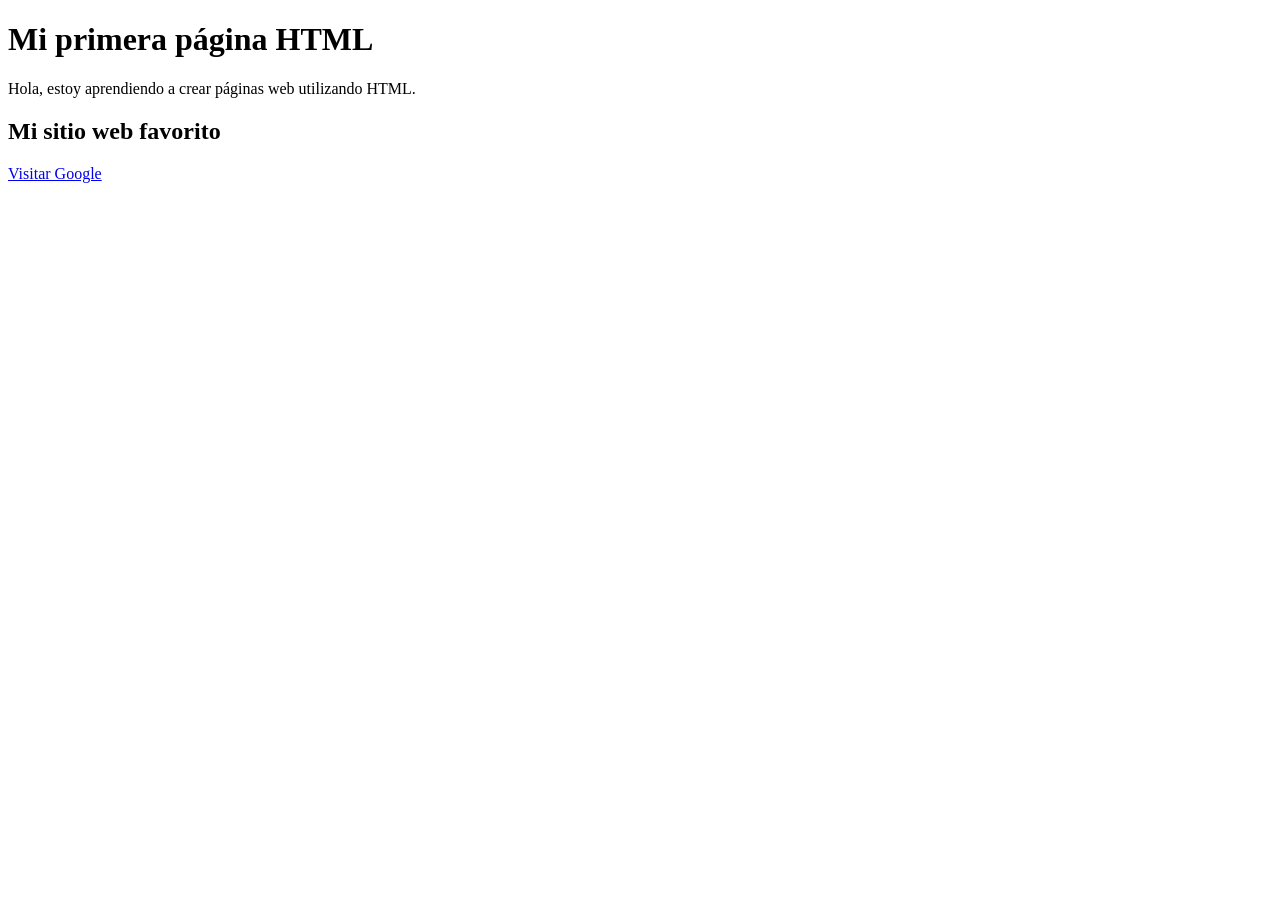
<file: Sesion01/ExpPract1/index.html>
<!DOCTYPE html>
<html lang="es">

<head>
    <meta charset="UTF-8">

    <title>Experiencia Práctica 01</title>
</head>

<body>

    <h1>Mi primera página HTML</h1>

    <p>
        Hola, estoy aprendiendo a crear páginas web utilizando HTML.
    </p>

    <h2>Mi sitio web favorito</h2>

    <a 
        href="https://www.google.com"
        title="Ir a Google"
        target="_blank">
        Visitar Google
    </a>

</body>

</html>
</file>
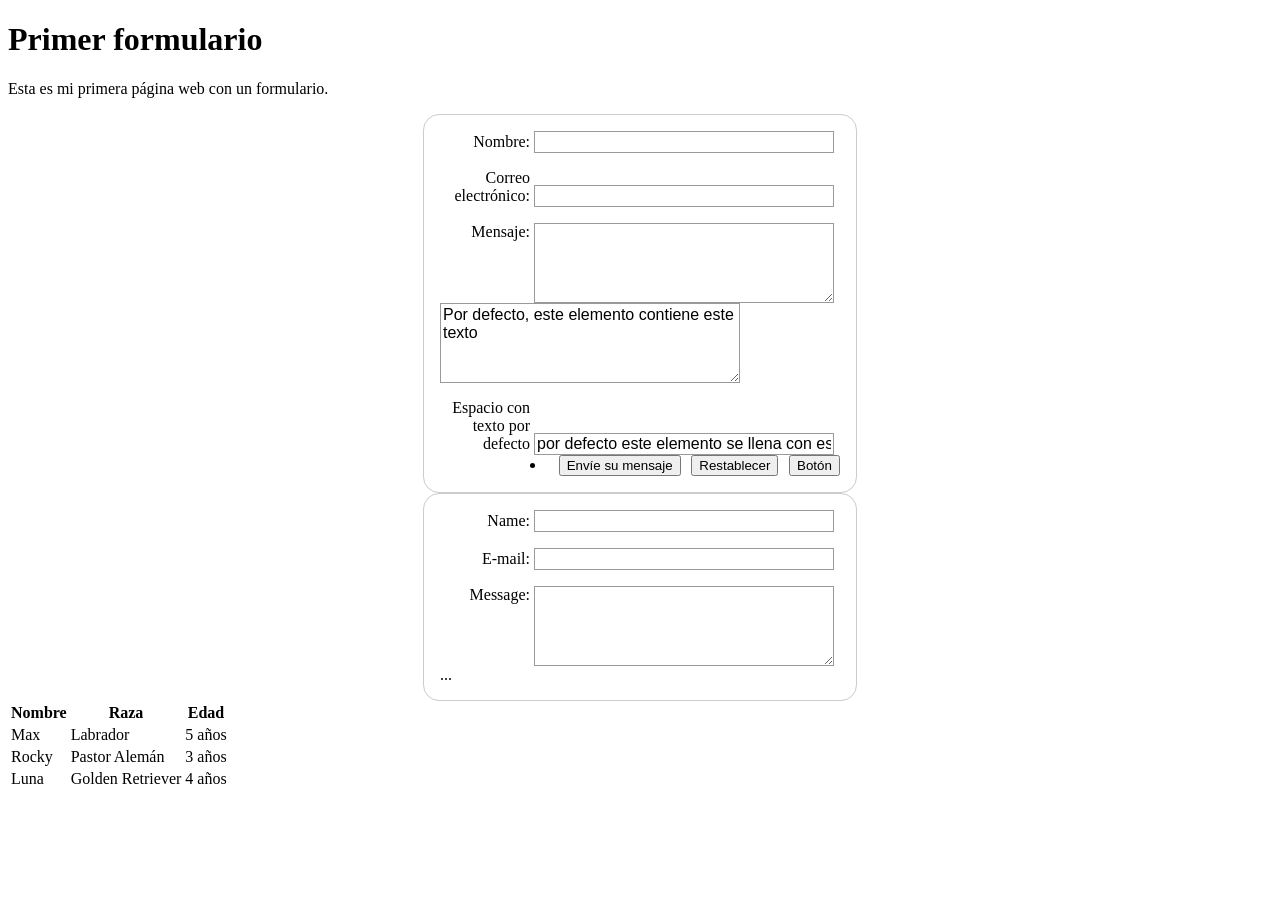
<file: Sesion01/ExpPract2/index.html>
<!DOCTYPE html>
<html lang="es">
<head>
    <meta charset="UTF-8">
    <meta name="viewport" content="width=device-width, initial-scale=1.0">
    <title>Formulario</title>
</head>
<body>

    <h1>Primer formulario</h1>
    <p>Esta es mi primera página web con un formulario.</p>

    <form action="/my-handling-form-page" method="post">
        <ul>
            <li>
                <label for="name">Nombre:</label>
                <input type="text" id="name" name="user_name">
            </li>
            <li>
                <label for="mail">Correo electrónico:</label>
                <input type="email" id="mail" name="user_mail">
            </li>
            <li>
                <label for="msg">Mensaje:</label>
                <textarea id="msg" name="user_message"></textarea>

                <textarea>Por defecto, este elemento contiene este texto</textarea>

            </li>

            <li>
                <label for="txt">Espacio con texto por defecto</label>
                <input type="text" value="por defecto este elemento se llena con este texto">
            </li>

        </ul>

        <li class="button"> 
            <button type="submit">Envíe su mensaje</button> 
            <button type="reset">Restablecer</button>
            <button type="button">Botón</button>
        </li>

    </form>

    <form action="/my-handling-form-page" method="post">
        <ul>
            <li>
                <label for="name">Name:</label>
                <input type="text" id="name" name="user_name" />
            </li>

            <li>
                <label for="mail">E-mail:</label>
                <input type="email" id="mail" name="user_email" />
            </li>

            <li>
                <label for="msg">Message:</label>
                <textarea id="msg" name="user_message"></textarea>
            </li>
            ...
        </ul>
    </form>

    <style>
        form {
            /* Centrar el formulario en la página */
            margin: 0 auto;
            width: 400px;

            /* Esquema del formulario */
            padding: 1em;
            border: 1px solid #CCC;
            border-radius: 1em;
        }

        ul {
            list-style: none;
            padding: 0;
            margin: 0;
        }

        form li + li {
            margin-top: 1em;
        }

        label {
            /* Tamaño y alineación uniforme */
            display: inline-block;
            width: 90px;
            text-align: right;
        }

        input,
        textarea {
            /*
                Para asegurarse de que todos los campos de texto
                tienen la misma configuración de letra.
                Por defecto, las áreas de texto tienen un tipo
                de letra monoespaciada.
            */
            font: 1em sans-serif;

            /* Tamaño uniforme del campo de texto */
            width: 300px;
            box-sizing: border-box;

            /* Hacer coincidir los bordes del campo del formulario */
            border: 1px solid #999;
        }

        input:focus,
        textarea:focus {
            /* Destacado adicional para elementos que tienen el cursor */
            border-color: #000;
        }

        textarea {
            /* Alinear los campos de texto multilínea con sus etiquetas */
            vertical-align: top;

            /* Proporcionar espacio para escribir texto */
            height: 5em;
        }

        .button {
            /* Alinear los botones con los campos de texto */
            padding-left: 90px;
        }

        button {
            /*
                Este margen adicional representa aproximadamente
                el mismo espacio que el espacio entre las etiquetas
                y sus campos de texto.
            */
            margin-left: 0.5em;
        }
    </style>

    <table>
        <tr>
            <th>Nombre</th>
            <th>Raza</th>
            <th>Edad</th>
        </tr>

        <tr>
            <td>Max</td>
            <td>Labrador</td>
            <td>5 años</td>
        </tr>

        <tr>
            <td>Rocky</td>
            <td>Pastor Alemán</td>
            <td>3 años</td>
        </tr>

        <tr>
            <td>Luna</td>
            <td>Golden Retriever</td>
            <td>4 años</td>
        </tr>
    </table>

</body>
</html>
</file>
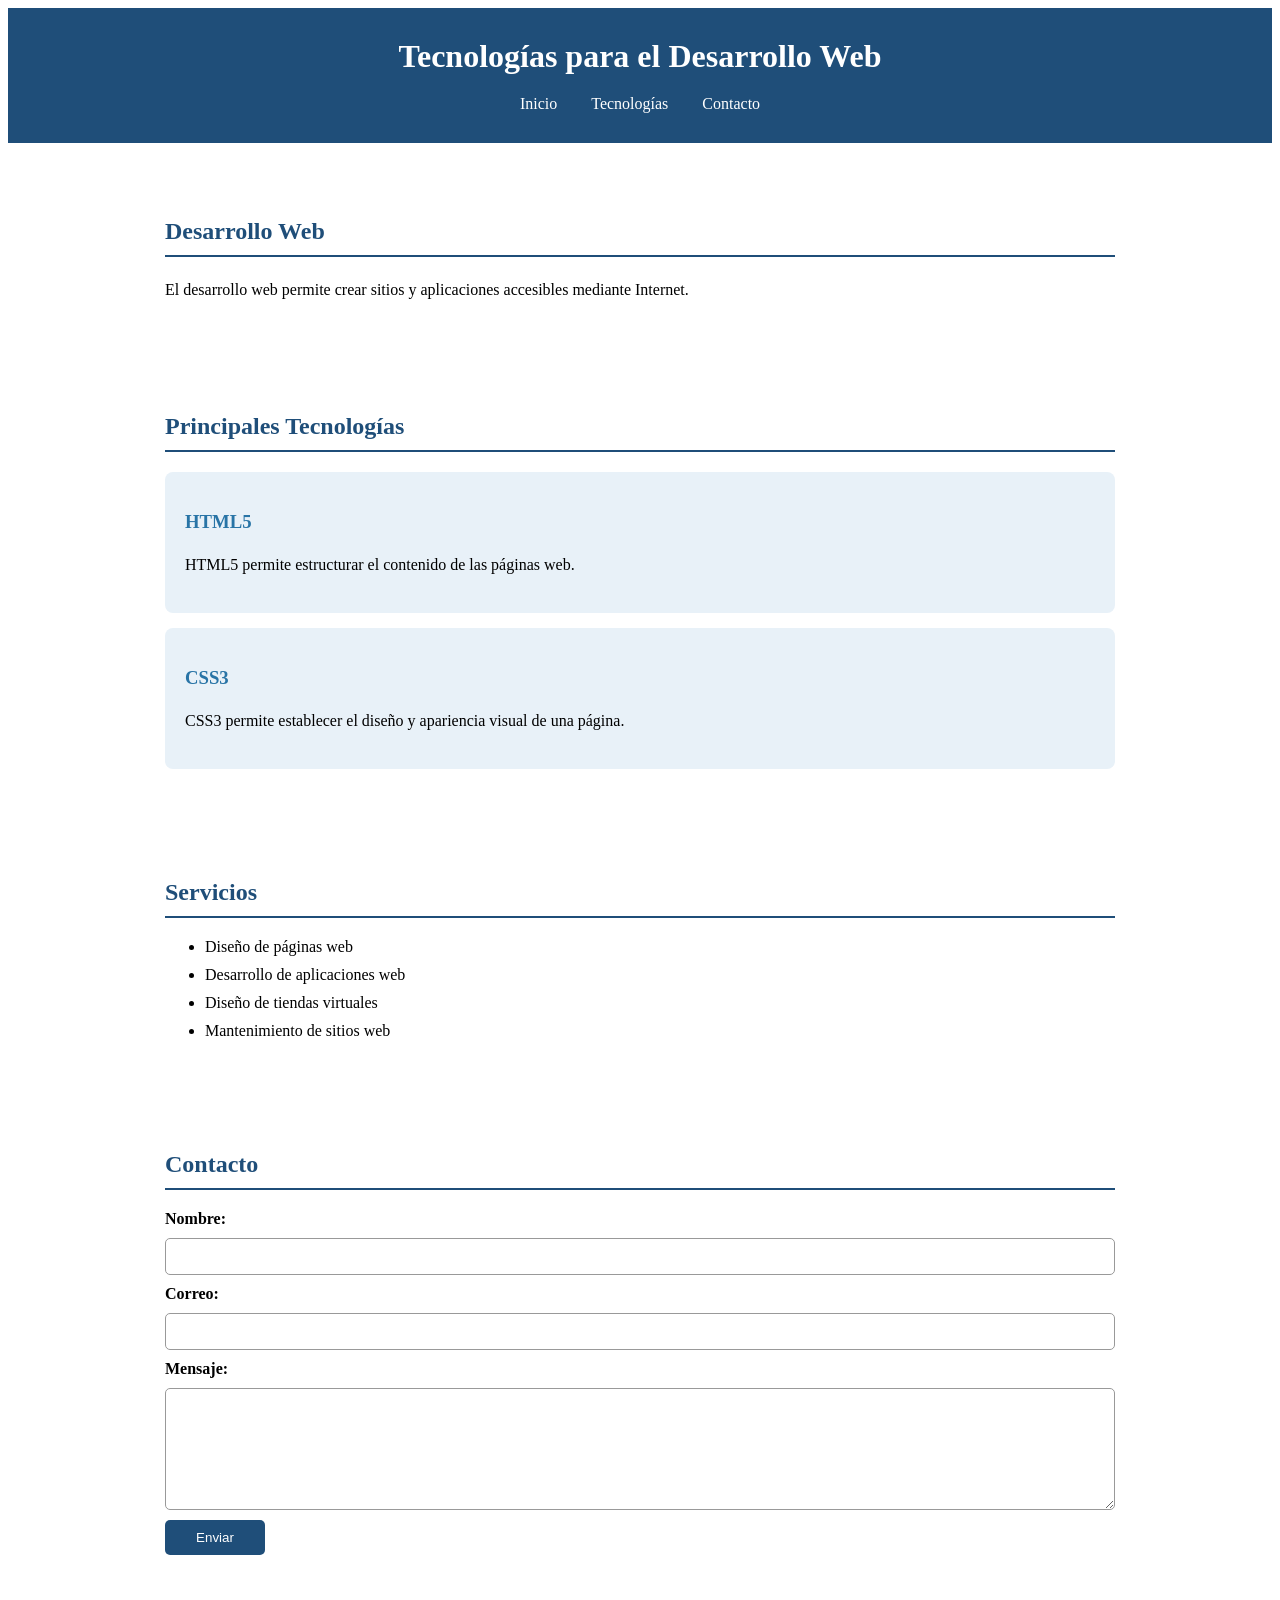
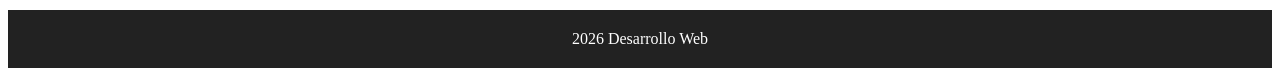
<file: Sesion02/ExpPract2/clase.html>
<!DOCTYPE html>
<html lang="es">

<head>
    <meta charset="UTF-8">
    <meta name="viewport" content="width=device-width, initial-scale=1.0">

    <title>Selectores por Clase</title>

    <link rel="stylesheet" href="clase.css">
</head>
<body>
    <header class="encabezado">
        <h1 class="titulo-principal">
            Tecnologías para el Desarrollo Web
        </h1>

        <nav class="navegacion">
            <a class="enlace" href="#inicio">Inicio</a>
            <a class="enlace" href="#tecnologias">Tecnologías</a>
            <a class="enlace" href="#contacto">Contacto</a>
        </nav>
    </header>

    <main class="contenido">
        <section class="seccion">
            <h2 class="titulo-seccion">
                Desarrollo Web
            </h2>
            <p class="parrafo">
                El desarrollo web permite crear sitios y aplicaciones
                accesibles mediante Internet.
            </p>
        </section>

        <section class="seccion">
            <h2 class="titulo-seccion">
                Principales Tecnologías
            </h2>

            <article class="tarjeta">
                <h3 class="subtitulo">
                    HTML5
                </h3>
                <p class="parrafo">
                    HTML5 permite estructurar el contenido de las
                    páginas web.
                </p>
            </article>

            <article class="tarjeta">
                <h3 class="subtitulo">
                    CSS3
                </h3>
                <p class="parrafo">
                    CSS3 permite establecer el diseño y apariencia
                    visual de una página.
                </p>
            </article>
        </section>

        <section class="seccion">
            <h2 class="titulo-seccion">
                Servicios
            </h2>
            <ul class="lista">
                <li class="elemento-lista">
                    Diseño de páginas web
                </li>
                <li class="elemento-lista">
                    Desarrollo de aplicaciones web
                </li>
                <li class="elemento-lista">
                    Diseño de tiendas virtuales
                </li>
                <li class="elemento-lista">
                    Mantenimiento de sitios web
                </li>
            </ul>
        </section>

        <section class="seccion">
            <h2 class="titulo-seccion">
                Contacto
            </h2>
            <form class="formulario">
                <label class="etiqueta">
                    Nombre:
                </label>
                <input class="campo" type="text">

                <label class="etiqueta">
                    Correo:
                </label>
                <input class="campo" type="email">

                <label class="etiqueta">
                    Mensaje:
                </label>
                <textarea class="campo"></textarea>

                <button class="boton" type="submit">
                    Enviar
                </button>
            </form>
        </section>

    </main>

    <footer class="pie">
        <p class="texto-pie">
            2026 Desarrollo Web
        </p>
    </footer>
</body>
</html>
</file>
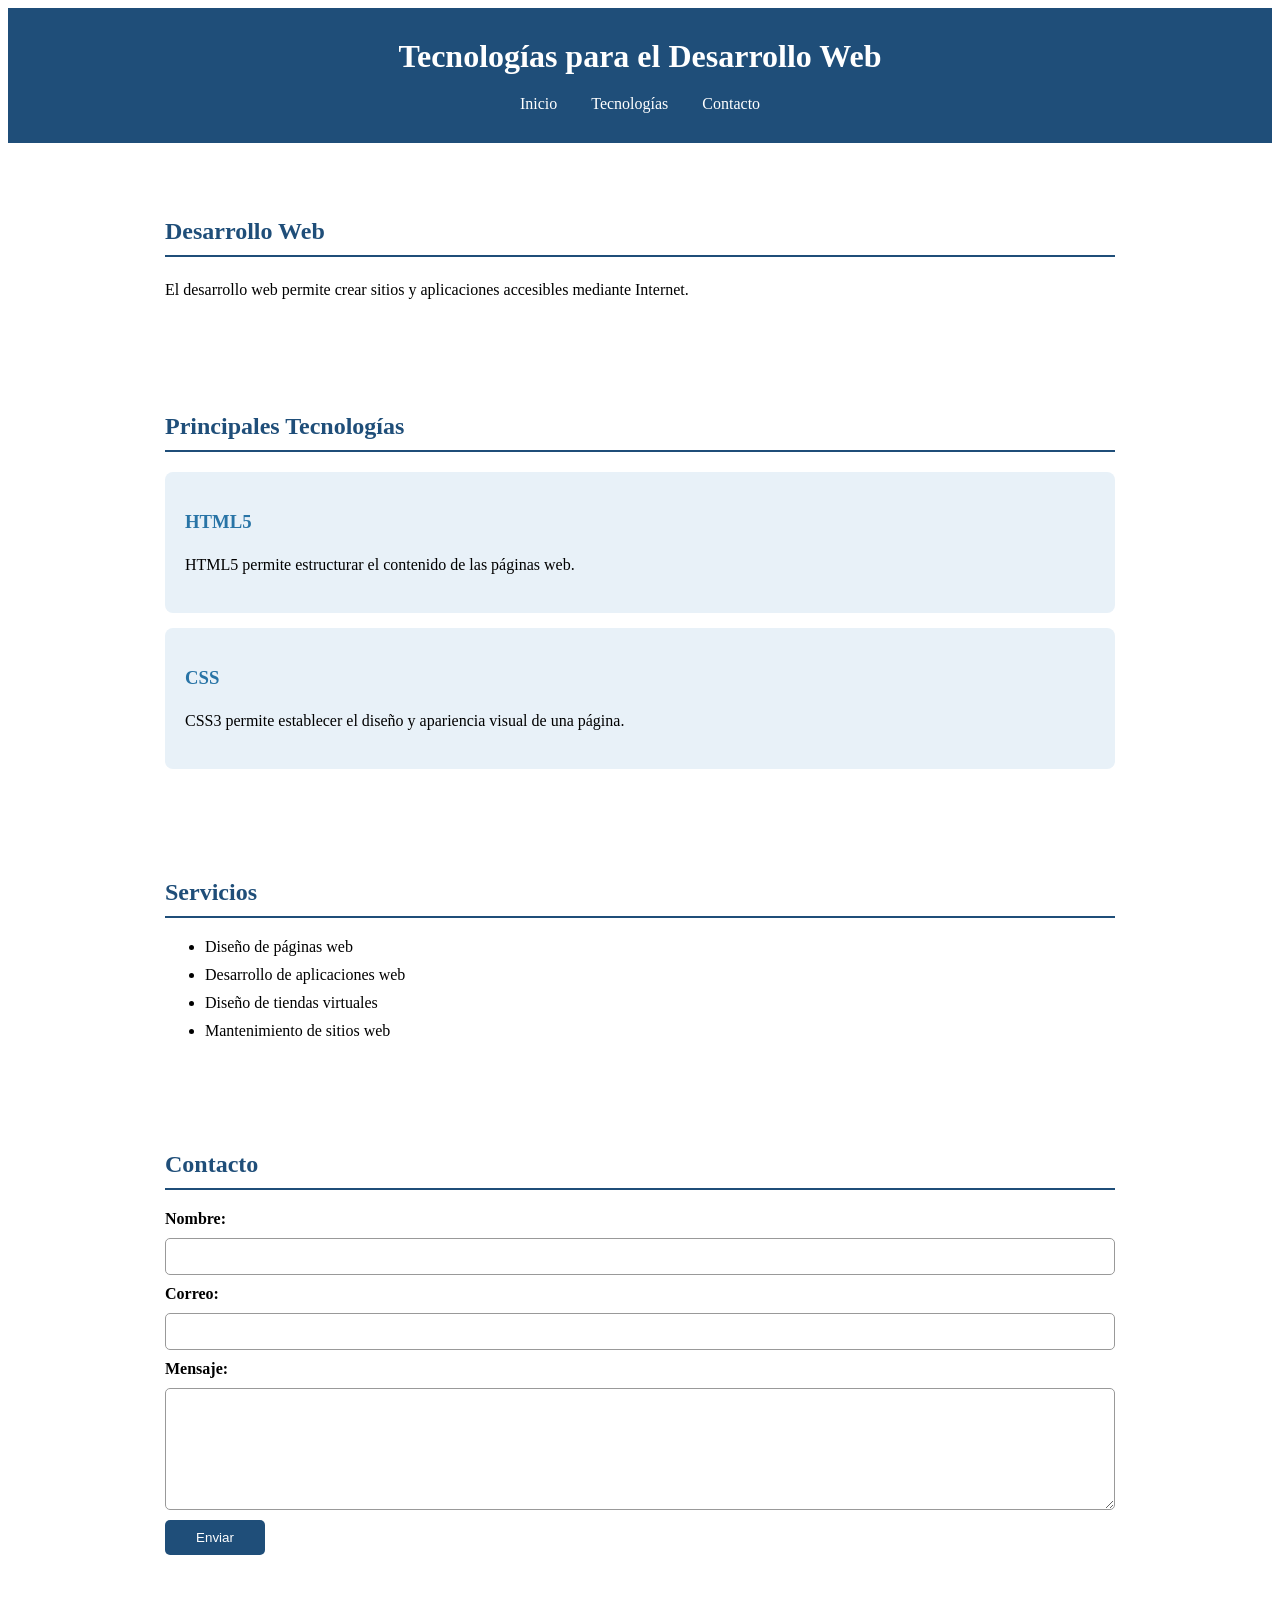
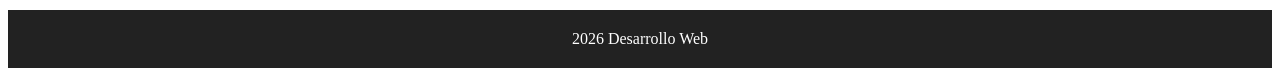
<file: Sesion02/ExpPract2/id.html>
<!DOCTYPE html>
<html lang="es">

<head>
    <meta charset="UTF-8">
    <meta name="viewport"
          content="width=device-width, initial-scale=1.0">
    <title>Selectores por ID</title>
    <link rel="stylesheet" href="id.css">
</head>

<body>
    <header id="encabezado">
        <h1 id="titulo">
            Tecnologías para el Desarrollo Web
        </h1>

        <nav id="navegacion">
            <a id="inicio-link" href="#inicio">
                Inicio
            </a>
            <a id="tecnologias-link" href="#tecnologias">
                Tecnologías
            </a>
            <a id="contacto-link" href="#contacto">
                Contacto
            </a>
        </nav>
    </header>

    <main id="contenido">

        <section id="inicio">
            <h2 id="titulo-inicio">
                Desarrollo Web
            </h2>
            <p id="descripcion">
                El desarrollo web permite crear sitios y aplicaciones
                accesibles mediante Internet.
            </p>
        </section>

        <section id="tecnologias">
            <h2 id="titulo-tecnologias">
                Principales Tecnologías
            </h2>

            <article id="html5">
                <h3 id="titulo-html">
                    HTML5
                </h3>
                <p id="texto-html">
                    HTML5 permite estructurar el contenido de las
                    páginas web.
                </p>
            </article>

            <article id="css3">
                <h3 id="titulo-css">
                    CSS
                </h3>
                <p id="texto-css">
                    CSS3 permite establecer el diseño y apariencia
                    visual de una página.
                </p>
            </article>
        </section>

        <section id="servicios">
            <h2 id="titulo-servicios">
                Servicios
            </h2>
            <ul id="lista-servicios">
                <li id="servicio-diseno">
                    Diseño de páginas web
                </li>
                <li id="servicio-desarrollo">
                    Desarrollo de aplicaciones web
                </li>
                <li id="servicio-tienda">
                    Diseño de tiendas virtuales
                </li>
                <li id="servicio-mantenimiento">
                    Mantenimiento de sitios web
                </li>
            </ul>
        </section>

        <section id="contacto">
            <h2 id="titulo-contacto">
                Contacto
            </h2>

            <form id="formulario">
                <label id="label-nombre">
                    Nombre:
                </label>
                <input
                    id="nombre"
                    type="text"
                >

                <label id="label-correo">
                    Correo:
                </label>
                <input
                    id="correo"
                    type="email"
                >

                <label id="label-mensaje">
                    Mensaje:
                </label>
                <textarea id="mensaje"></textarea>

                <button id="boton-enviar" type="submit">
                    Enviar
                </button>
            </form>
        </section>
    </main>

    <footer id="pie">
        <p id="texto-pie">
            2026 Desarrollo Web
        </p>
    </footer>
</body>
</html>
</file>
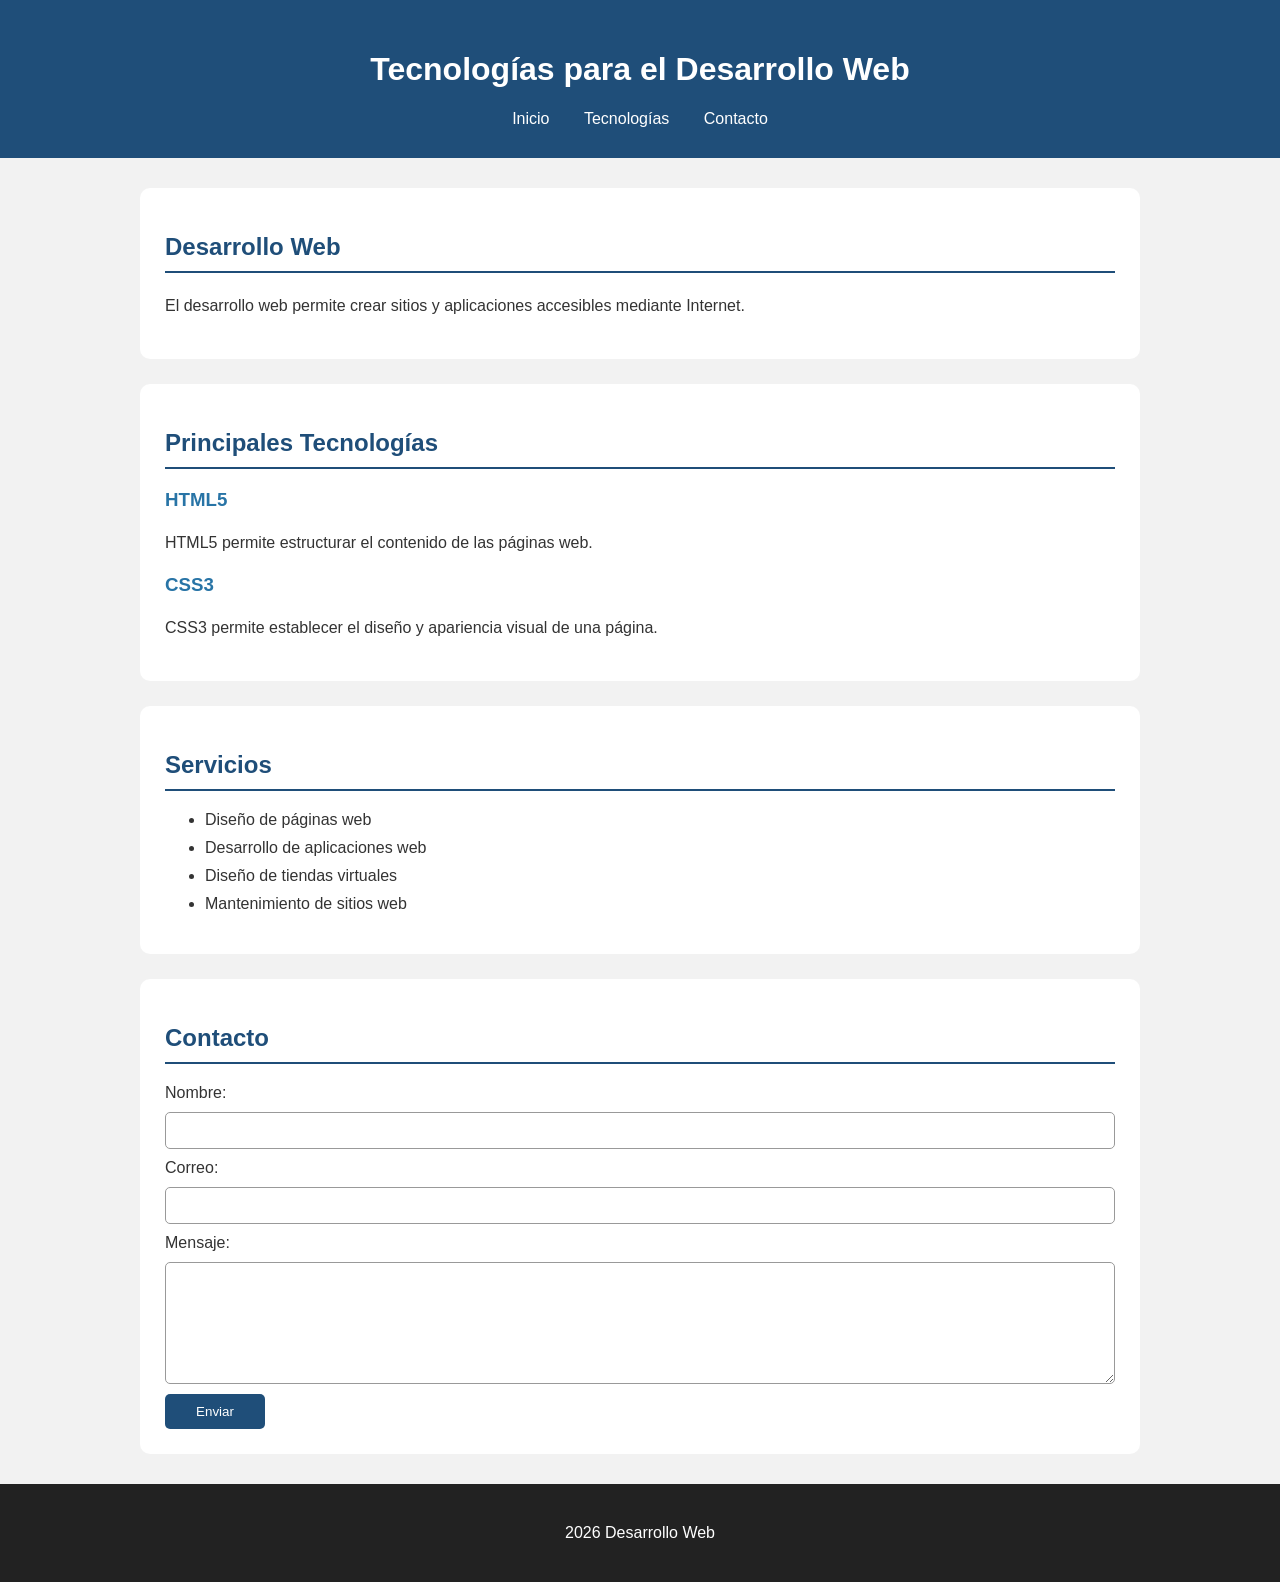
<file: Sesion02/ExpPract2/nombre.html>
<!DOCTYPE html>
<html lang="es">

<head>
    <meta charset="UTF-8">
    <meta name="viewport" content="width=device-width, initial-scale=1.0">

    <title>Selectores por Nombre</title>

    <link rel="stylesheet" href="nombre.css">
</head>

<body>

    <header>
        <h1>Tecnologías para el Desarrollo Web</h1>
        <nav>
            <a href="#inicio">Inicio</a>
            <a href="#tecnologias">Tecnologías</a>
            <a href="#contacto">Contacto</a>
        </nav>
    </header>


    <main>

        <section>
            <h2>Desarrollo Web</h2>
            <p>
                El desarrollo web permite crear sitios y aplicaciones
                accesibles mediante Internet.
            </p>
        </section>


        <section>
            <h2>Principales Tecnologías</h2>
            <article>
                <h3>HTML5</h3>
                <p>
                    HTML5 permite estructurar el contenido de las
                    páginas web.
                </p>
            </article>


            <article>
                <h3>CSS3</h3>
                <p>
                    CSS3 permite establecer el diseño y apariencia
                    visual de una página.
                </p>
            </article>
        </section>


        <section>
            <h2>Servicios</h2>
            <ul>
                <li>Diseño de páginas web</li>
                <li>Desarrollo de aplicaciones web</li>
                <li>Diseño de tiendas virtuales</li>
                <li>Mantenimiento de sitios web</li>
            </ul>
        </section>


        <section>
            <h2>Contacto</h2>
            <form>
                <label>Nombre:</label>
                <input type="text">

                <label>Correo:</label>
                <input type="email">

                <label>Mensaje:</label>
                <textarea></textarea>

                <button type="submit">
                    Enviar
                </button>
            </form>
        </section>
    </main>

    <footer>
        <p>
            2026 Desarrollo Web
        </p>
    </footer>
</body>
</html>
</file>
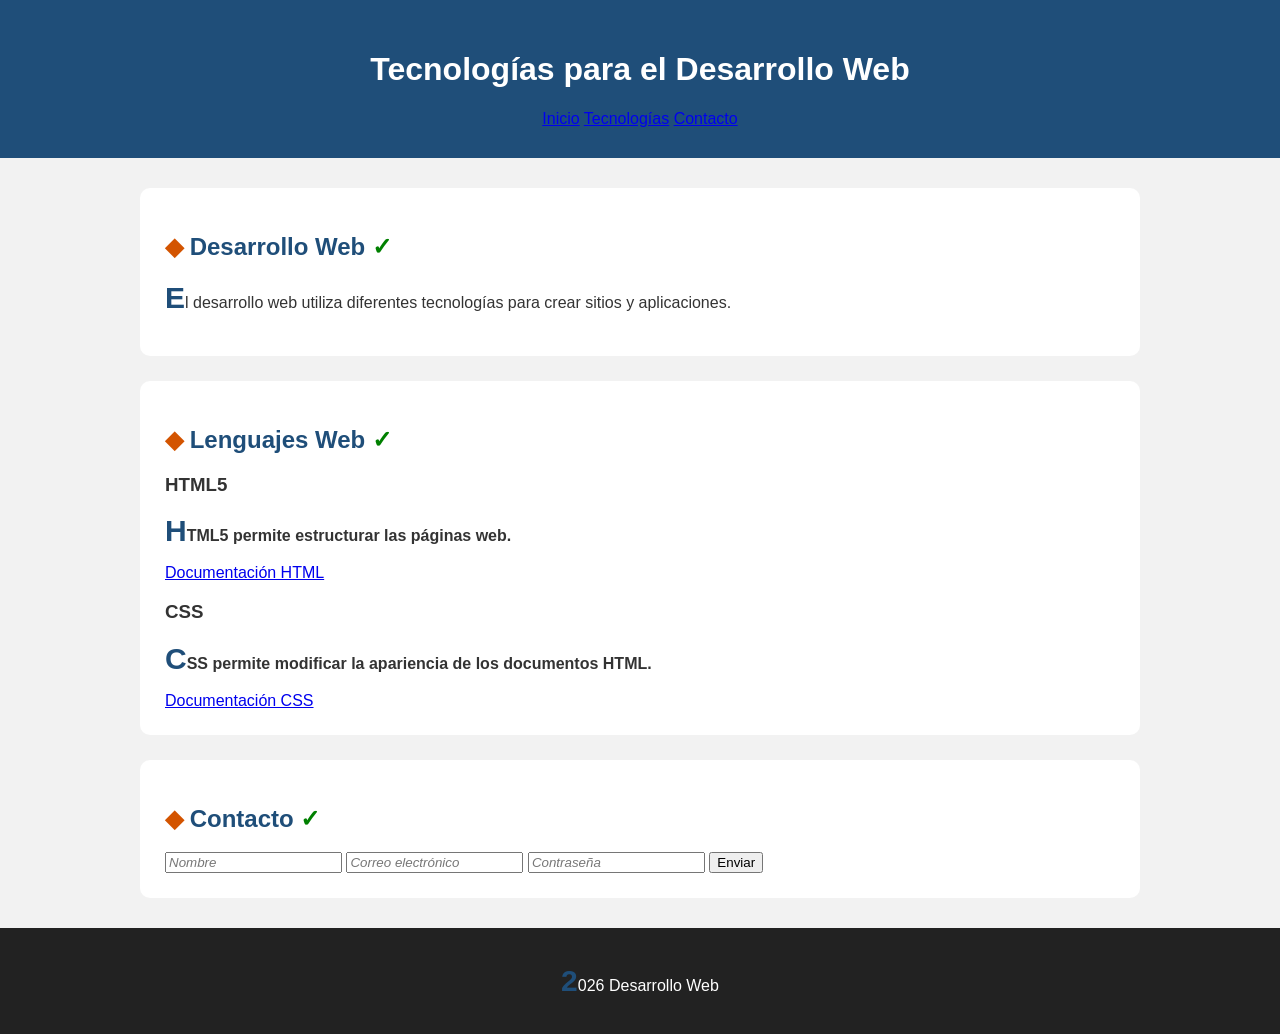
<file: Sesion02/ExpPract3/exp03.html>
<!DOCTYPE html>
<html lang="es">

<head>
    <meta charset="UTF-8">
    <meta name="viewport"
          content="width=device-width, initial-scale=1.0">
    <title>Selectores de Atributos</title>
    <link rel="stylesheet" href="pseudoelementos.css">
</head>

<body>
    <header>
        <h1>Tecnologías para el Desarrollo Web</h1>
        <nav>
            <a href="#inicio">Inicio</a>
            <a href="#tecnologias">Tecnologías</a>
            <a href="#contacto">Contacto</a>
        </nav>
    </header>

    <main>
        <section id="inicio">
            <h2>Desarrollo Web</h2>
            <p>
                El desarrollo web utiliza diferentes tecnologías
                para crear sitios y aplicaciones.
            </p>
        </section>

        <section id="tecnologias">
            <h2>Lenguajes Web</h2>
            <article>
                <h3>HTML5</h3>
                <p>
                    HTML5 permite estructurar las páginas web.
                </p>
                <a
                    href="https://developer.mozilla.org/"
                    target="_blank"
                >
                    Documentación HTML
                </a>
            </article>

            <article>
                <h3>CSS</h3>
                <p>
                    CSS permite modificar la apariencia
                    de los documentos HTML.
                </p>
                <a
                    href="https://developer.mozilla.org/"
                    target="_blank"
                >
                    Documentación CSS
                </a>
            </article>
        </section>

        <section>
            <h2>Contacto</h2>
            <form>
                <input
                    type="text"
                    name="nombre"
                    placeholder="Nombre"
                >
                <input
                    type="email"
                    name="correo"
                    placeholder="Correo electrónico"
                >
                <input
                    type="password"
                    name="clave"
                    placeholder="Contraseña"
                >
                <input
                    type="submit"
                    value="Enviar"
                >
            </form>
        </section>
    </main>

    <footer>
        <p>
            2026 Desarrollo Web
        </p>
    </footer>
</body>
</html>
</file>
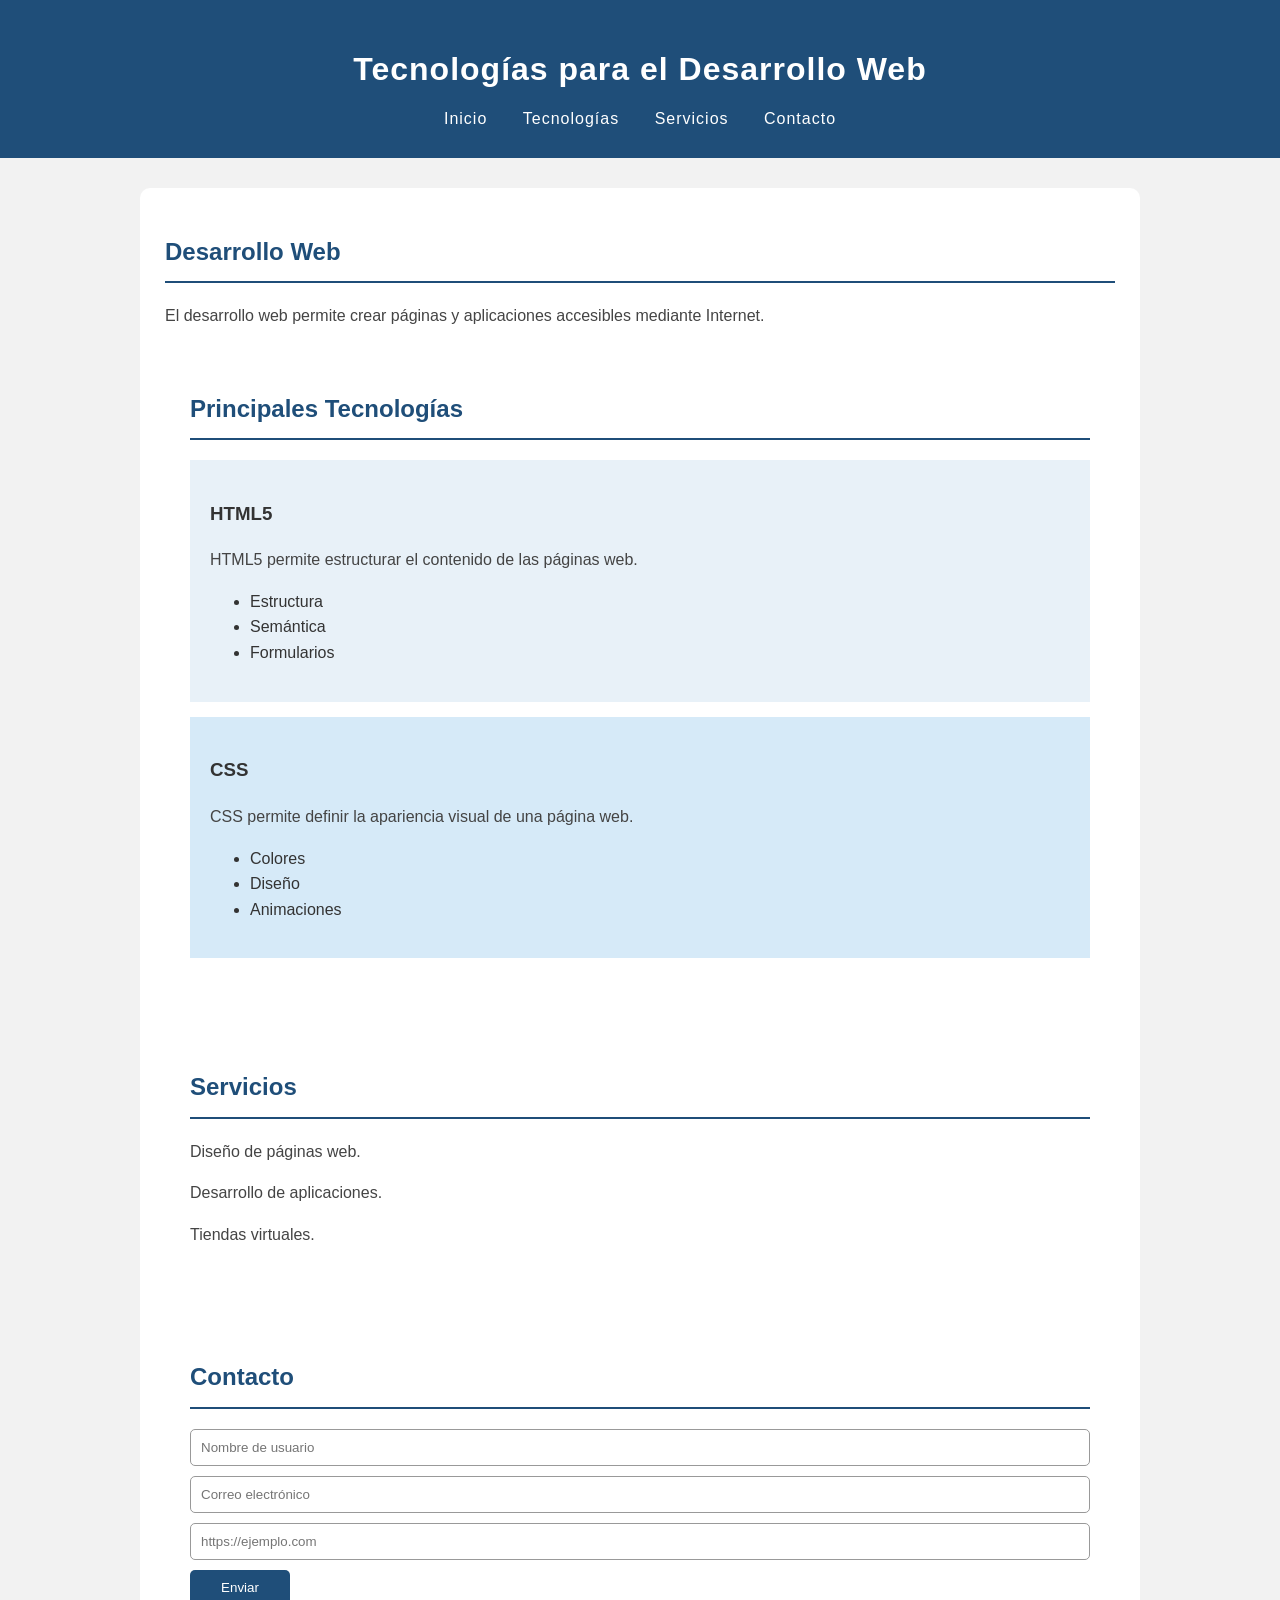
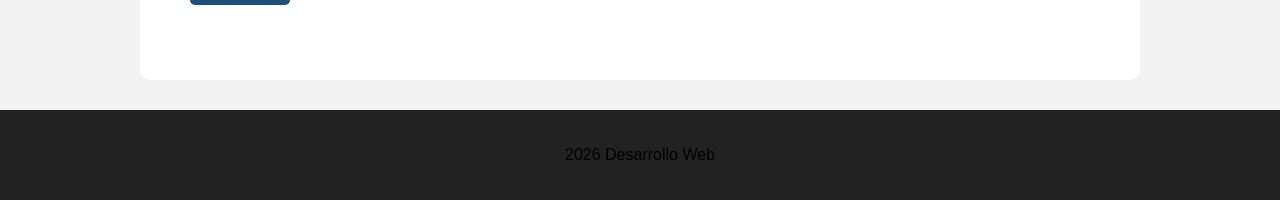
<file: Sesion02/ExpPract4/exp04.html>
<!DOCTYPE html>
<html lang="es">

<head>
    <meta charset="UTF-8">
    <meta name="viewport"
          content="width=device-width, initial-scale=1.0">
    <title>Selectores Combinados y Múltiples</title>
    <link rel="stylesheet" href="herenciaycascada.css">
</head>

<body>
    <header>
        <h1>Tecnologías para el Desarrollo Web</h1>
        <nav>
            <a href="#inicio">Inicio</a>
            <a href="#tecnologias">Tecnologías</a>
            <a href="#servicios">Servicios</a>
            <a href="#contacto">Contacto</a>
        </nav>
    </header>


    <main>
        <section id="inicio">
            <h2>Desarrollo Web</h2>
            <p>
                El desarrollo web permite crear páginas y
                aplicaciones accesibles mediante Internet.
            </p>

        <section id="tecnologias">
            <h2>Principales Tecnologías</h2>
            <article class="tarjeta">
                <h3>HTML5</h3>
                <p>
                    HTML5 permite estructurar el contenido
                    de las páginas web.
                </p>
                <ul>
                    <li>Estructura</li>
                    <li>Semántica</li>
                    <li>Formularios</li>
                </ul>
            </article>


            <article class="tarjeta especial">
                <h3>CSS</h3>
                <p>
                    CSS permite definir la apariencia
                    visual de una página web.
                </p>
                <ul>

                    <li>Colores</li>
                    <li>Diseño</li>
                    <li>Animaciones</li>
                </ul>
            </article>
        </section>

        <section id="servicios">
            <h2>Servicios</h2>
            <div class="contenedor">
                <p>Diseño de páginas web.</p>
                <p>Desarrollo de aplicaciones.</p>
                <p>Tiendas virtuales.</p>
            </div>
        </section>

        <section id="contacto">
            <h2>Contacto</h2>
            <form>
                <input
                    type="text"
                    name="usuario"
                    placeholder="Nombre de usuario"
                >

                <input
                    type="email"
                    name="correo"
                    placeholder="Correo electrónico"
                >

                <input
                    type="url"
                    name="web"
                    placeholder="https://ejemplo.com"
                >

                <button type="submit">
                    Enviar
                </button>
            </form>
        </section>
    </main>

    <footer>
        <p>
            2026 Desarrollo Web
        </p>
    </footer>
</body>
</html>
</file>
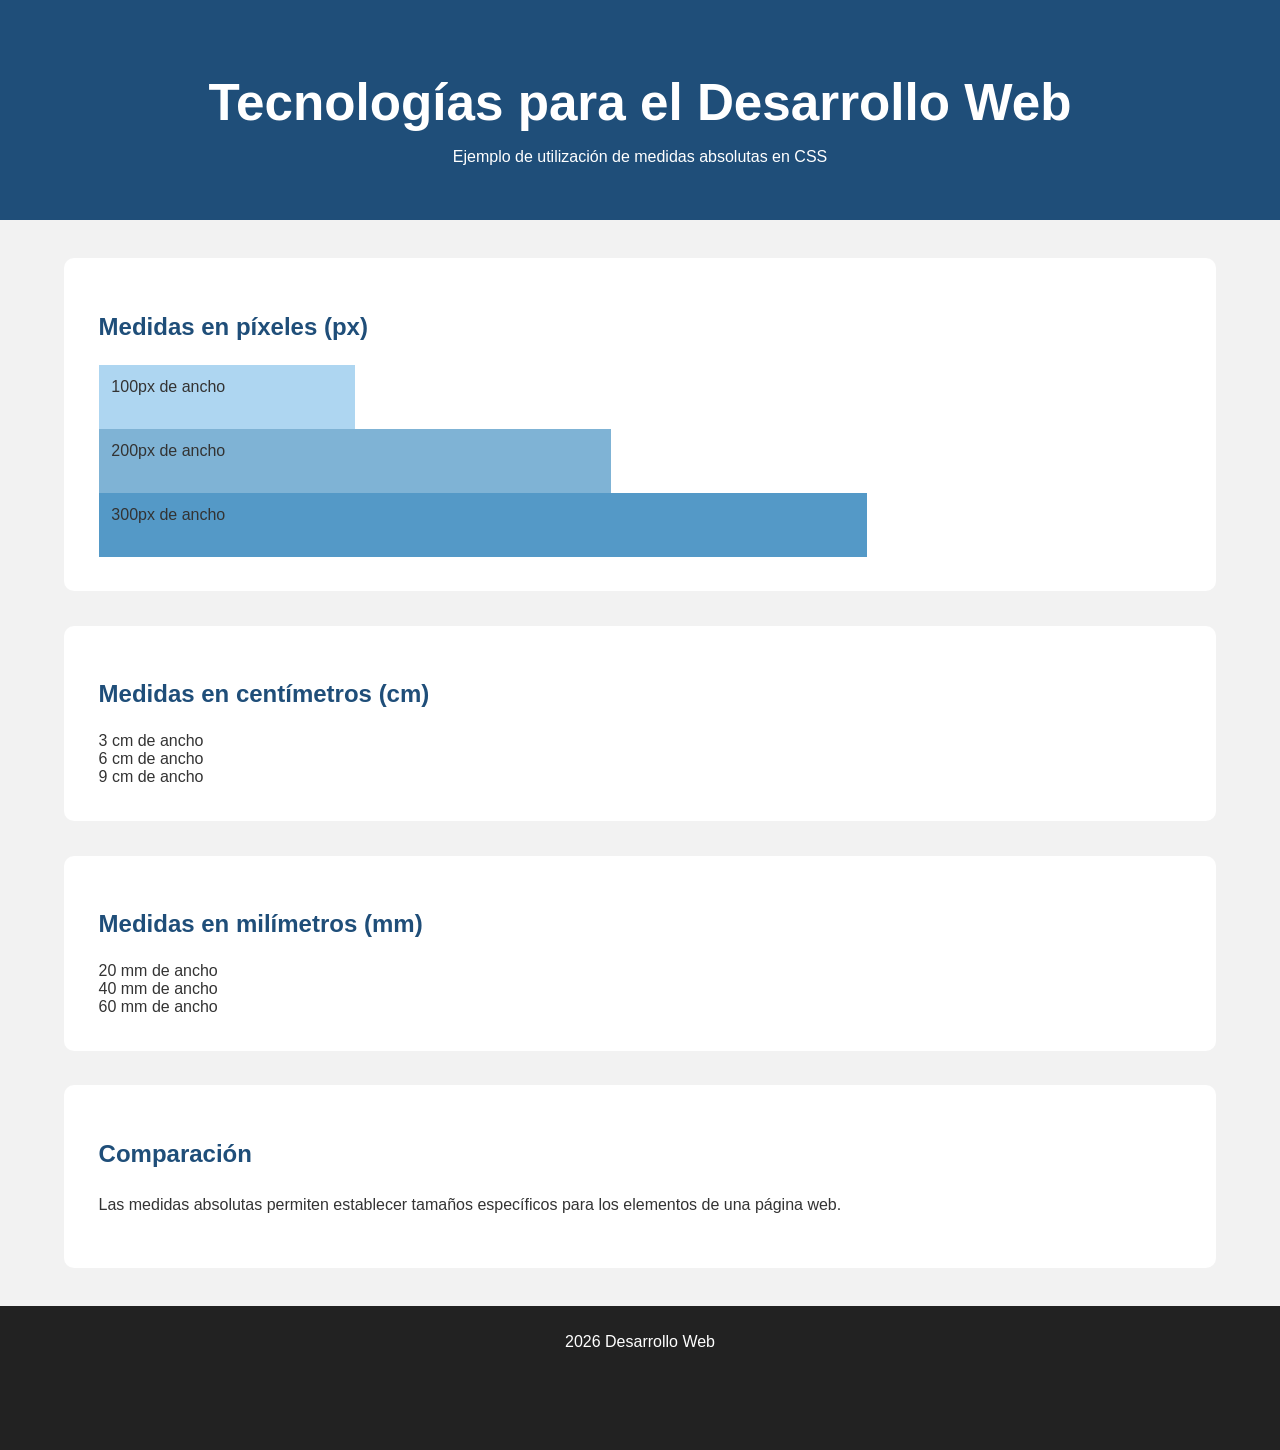
<file: Sesion02/ExpPract5/exp05.html>
<!DOCTYPE html>
<html lang="es">

<head>
    <meta charset="UTF-8">
    <meta name="viewport"
          content="width=device-width, initial-scale=1.0">

    <title>Medidas Absolutas</title>
    <link rel="stylesheet" href="medidasrelativas.css">

</head>

<body>
    <header>
        <h1>Tecnologías para el Desarrollo Web</h1>
        <p>
            Ejemplo de utilización de medidas absolutas en CSS
        </p>
    </header>

    <main>
        <section>
            <h2>Medidas en píxeles (px)</h2>
            <div class="px-uno">
                100px de ancho
            </div>
            <div class="px-dos">
                200px de ancho
            </div>
            <div class="px-tres">
                300px de ancho
            </div>
        </section>

        <section>
            <h2>Medidas en centímetros (cm)</h2>
            <div class="cm-uno">
                3 cm de ancho
            </div>
            <div class="cm-dos">
                6 cm de ancho
            </div>
            <div class="cm-tres">
                9 cm de ancho
            </div>
        </section>

        <section>
            <h2>Medidas en milímetros (mm)</h2>
            <div class="mm-uno">
                20 mm de ancho
            </div>
            <div class="mm-dos">
                40 mm de ancho
            </div>
            <div class="mm-tres">
                60 mm de ancho
            </div>
        </section>


        <section>
            <h2>Comparación</h2>
            <p>
                Las medidas absolutas permiten establecer tamaños
                específicos para los elementos de una página web.
            </p>
        </section>
    </main>

    <footer>
        <p>
            2026 Desarrollo Web
        </p>
    </footer>
</body>
</html>
</file>
<file: Sesion02/ExpPract2/clase.css>
.encabezado {
    background-color: #1f4e79;
    color: white;
    text-align: center;
    padding: 30px;
}

.titulo-principal {
    margin: 0;
    font-size: 32px;
}

.navegacion {
    margin-top: 20px;
}

.enlace {
    color: white;
    text-decoration: none;
    margin: 15px;
}

.contenido {
    width: 90%;
    max-width: 1000px;
    margin: 30px auto;
}

.seccion {
    background-color: white;
    padding: 25px;
    margin-bottom: 25px;
    border-radius: 10px;
}

.titulo-seccion {
    color: #1f4e79;
    border-bottom: 2px solid #1f4e79;
    padding-bottom: 10px;
}

.parrafo {
    font-size: 16px;
    line-height: 1.6;
}

.imagen {
    width: 100%;
    max-width: 600px;
    display: block;
    margin: 20px auto;
}

.tarjeta {
    background-color: #e8f1f8;
    padding: 20px;
    margin: 15px 0;
    border-radius: 8px;
}

.subtitulo {
    color: #2874a6;
}

.lista {
    padding-left: 30px;
}

.elemento-lista {
    margin: 10px;
}

.formulario {
    display: flex;
    flex-direction: column;
    gap: 10px;
}

.etiqueta {
    font-weight: bold;
}

.campo {
    padding: 10px;
    border: 1px solid #999;
    border-radius: 5px;
}

.formulario textarea {
    height: 100px;
}

.boton {
    width: 100px;
    padding: 10px;
    background-color: #1f4e79;
    color: white;
    border: none;
    border-radius: 5px;
}

.pie {
    background-color: #222;
    color: white;
    text-align: center;
    padding: 20px;
}

.texto-pie {
    margin: 0;
}
</file>
<file: Sesion02/ExpPract2/id.css>
#encabezado {
    background-color: #1f4e79;
    color: white;
    text-align: center;
    padding: 30px;
}

#titulo {
    margin: 0;
    font-size: 32px;
}

#navegacion {
    margin-top: 20px;
}

#inicio-link,
#tecnologias-link,
#contacto-link {
    color: white;
    text-decoration: none;
    margin: 15px;
}

#contenido {
    width: 90%;
    max-width: 1000px;
    margin: 30px auto;
}

#inicio,
#tecnologias,
#servicios,
#contacto {
    background-color: white;
    padding: 25px;
    margin-bottom: 25px;
    border-radius: 10px;
}

#titulo-inicio,
#titulo-tecnologias,
#titulo-servicios,
#titulo-contacto {
    color: #1f4e79;
    border-bottom: 2px solid #1f4e79;
    padding-bottom: 10px;
}

#descripcion {
    font-size: 16px;
    line-height: 1.6;
}

#imagen-tecnologia {
    width: 100%;
    max-width: 600px;
    display: block;
    margin: 20px auto;
}

#html5,
#css3,
#javascript {
    background-color: #e8f1f8;
    padding: 20px;
    margin: 15px 0;
    border-radius: 8px;
}

#titulo-html,
#titulo-css,
#titulo-javascript {
    color: #2874a6;
}

#texto-html,
#texto-css,
#texto-javascript {
    line-height: 1.6;
}

#lista-servicios {
    padding-left: 30px;
}

#servicio-diseno,
#servicio-desarrollo,
#servicio-tienda,
#servicio-mantenimiento {
    margin: 10px;
}

#formulario {
    display: flex;
    flex-direction: column;
    gap: 10px;
}

#label-nombre,
#label-correo,
#label-mensaje {
    font-weight: bold;
}

#nombre,
#correo,
#mensaje {
    padding: 10px;
    border: 1px solid #999;
    border-radius: 5px;
}

#mensaje {
    height: 100px;
}

#boton-enviar {
    width: 100px;
    padding: 10px;
    background-color: #1f4e79;
    color: white;
    border: none;
    border-radius: 5px;
}

#pie {
    background-color: #222;
    color: white;
    text-align: center;
    padding: 20px;
}

#texto-pie {
    margin: 0;
}
</file>
<file: Sesion02/ExpPract2/nombre.css>
/* SELECTOR POR NOMBRE */

body {
    margin: 0;
    font-family: Arial, sans-serif;
    background-color: #f2f2f2;
    color: #333;
}

header {
    background-color: #1f4e79;
    color: white;
    text-align: center;
    padding: 30px;
}

nav {
    margin-top: 20px;
}

a {
    color: white;
    text-decoration: none;
    margin: 15px;
}

main {
    width: 90%;
    max-width: 1000px;
    margin: 30px auto;
}

section {
    background-color: white;
    padding: 25px;
    margin-bottom: 25px;
    border-radius: 10px;
}

h2 {
    color: #1f4e79;
    border-bottom: 2px solid #1f4e79;
    padding-bottom: 10px;
}

h3 {
    color: #2874a6;
}

p {
    font-size: 16px;
    line-height: 1.6;
}

img {
    width: 100%;
    max-width: 600px;
    display: block;
    margin: 20px auto;
}

ul {
    padding-left: 30px;
}

li {
    margin: 10px;
}

form {
    display: flex;
    flex-direction: column;
    gap: 10px;
}

input,
textarea {
    padding: 10px;
    border: 1px solid #999;
    border-radius: 5px;
}

textarea {
    height: 100px;
}

button {
    width: 100px;
    padding: 10px;
    background-color: #1f4e79;
    color: white;
    border: none;
    border-radius: 5px;
}

footer {
    background-color: #222;
    color: white;
    text-align: center;
    padding: 20px;
}
</file>
<file: Sesion02/ExpPract3/pseudoelementos.css>
/* CONFIGURACIÓN GENERAL */
body {
    margin: 0;
    font-family: Arial, sans-serif;
    background-color: #f2f2f2;
    color: #333;
}
header {
    background-color: #1f4e79;
    color: white;
    text-align: center;
    padding: 30px;
}
main {
    width: 90%;
    max-width: 1000px;
    margin: 30px auto;
}
section {
    background-color: white;
    padding: 25px;
    margin-bottom: 25px;
    border-radius: 10px;
}
h2 {
    color: #1f4e79;
}

/* 1. BEFORE */
h2::before {
    content: "◆ ";
    color: #d35400;
}

/* 2. AFTER */
h2::after {
    content: " ✓";
    color: green;
}

/* 3. FIRST-LETTER */
p::first-letter {
    font-size: 30px;
    font-weight: bold;
    color: #1f4e79;
}

/* 4. FIRST-LINE */
article p::first-line {
    font-weight: bold;
}

/* 5. SELECTION */
::selection {
    background-color: #1f4e79;
    color: white;
}

/* 6. PLACEHOLDER */
input::placeholder {
    color: #777;
    font-style: italic;
}
textarea::placeholder {
    color: #777;
    font-style: italic;
}

/* 7. MARKER */
li::marker {
    color: #d35400;
    font-size: 20px;
}

/* 8. FILE SELECTOR BUTTON */
input[type="file"]::file-selector-button {
    background-color: #1f4e79;
    color: white;
    padding: 8px;
    border: none;
    border-radius: 5px;
}

footer {
    background-color: #222;
    color: white;
    text-align: center;
    padding: 20px;
}
</file>
<file: Sesion02/ExpPract4/herenciaycascada.css>
/* HERENCIA */

/* CASO 1: FONT-FAMILY */
body {
    font-family: Arial, sans-serif;
}

/* CASO 2: COLOR */
main {
    color: #333;
}

/* CASO 3: LINE-HEIGHT */
main {
    line-height: 1.6;
}

/* CASO 4: TEXT-ALIGN */
header {
    text-align: center;
}

/* CASO 5: LETTER-SPACING */
header {
    letter-spacing: 1px;
}

/* CASO 6: FONT-SIZE */
section {
    font-size: 16px;
}

/* CASO 7: CURSOR */
button {
    cursor: pointer;
}

/* CASCADA */

/* CASO 1: REGLA GENERAL */
p {
    color: black;
}

/* REGLA MÁS ESPECÍFICA */
section p {
    color: #444;
}

/* CASO 2 */
h2 {
    color: blue;
}
section h2 {
    color: #1f4e79;
}

/* CASO 3 */
.tarjeta {
    background-color: white;
}
article.tarjeta {
    background-color: #e8f1f8;
}

/* CASO 4 */
button {
    background-color: gray;
}
button {
    background-color: #1f4e79;
}

/* CASO 5 */
.especial {
    background-color: yellow;
}

article.especial {
    background-color: #d6eaf8 !important;
}


/* DISEÑO GENERAL */

body {
    margin: 0;
    background-color: #f2f2f2;
}

header {
    background-color: #1f4e79;
    color: white;
    padding: 30px;
}

nav {
    margin-top: 20px;
}

nav a {
    color: white;
    text-decoration: none;
    margin: 15px;
}

main {
    width: 90%;
    max-width: 1000px;
    margin: 30px auto;
}

section {
    background-color: white;
    padding: 25px;
    margin-bottom: 25px;
    border-radius: 10px;
}

h2 {
    border-bottom: 2px solid #1f4e79;
    padding-bottom: 10px;
}

article {
    padding: 20px;
    margin-bottom: 15px;
}

img {
    display: block;
    width: 100%;
    max-width: 600px;
    margin: 20px auto;
}

form {
    display: flex;
    flex-direction: column;
    gap: 10px;
}

input,
textarea {
    padding: 10px;
    border: 1px solid #999;
    border-radius: 5px;
}

textarea {
    height: 100px;
}

button {
    width: 100px;
    padding: 10px;
    color: white;
    border: none;
    border-radius: 5px;
}

footer {
    background-color: #222;
    color: white;
    text-align: center;
    padding: 20px;
}
</file>
<file: Sesion02/ExpPract5/medidasrelativas.css>
/* CONFIGURACIÓN GENERAL */
html {
    font-size: 16px;
}

body {
    margin: 0;
    font-family: Arial, sans-serif;
    background-color: #f2f2f2;
    color: #333;
}

/* PORCENTAJES (%) - 3 CASOS */
header {
    width: 100%;
    padding: 3%;
    background-color: #1f4e79;
    color: white;
    text-align: center;
    box-sizing: border-box;
}

main {
    width: 90%;
    margin: 3% auto;
}

section {
    width: 100%;
    padding: 3%;
    margin-bottom: 3%;
    background-color: white;
    border-radius: 10px;
    box-sizing: border-box;
}

/* EM - 3 CASOS */
section h2 {
    font-size: 1.5em;
    margin-bottom: 1em;
    color: #1f4e79;
}

section p {
    font-size: 1em;
    line-height: 1.6em;
}

section article {
    padding: 1.5em;
    margin-bottom: 1em;
    background-color: #e8f1f8;
}

/* REM - 3 CASOS */
header h1 {
    font-size: 2rem;
    margin-bottom: 1rem;
}

footer p {
    font-size: 1rem;
    margin: 0;
}

main {
    border-radius: 1rem;
}

/* VW - 3 CASOS */
header h1 {
    font-size: 4vw;
}

.px-uno {
    width: 20vw;
    height: 5vw;
    background-color: #aed6f1;
    padding: 1vw;
    box-sizing: border-box;
}

.px-dos {
    width: 40vw;
    height: 5vw;
    background-color: #7fb3d5;
    padding: 1vw;
    box-sizing: border-box;
}

.px-tres {
    width: 60vw;
    height: 5vw;
    background-color: #5499c7;
    padding: 1vw;
    box-sizing: border-box;
}

/* VH - 3 CASOS */
header {
    min-height: 20vh;
}

section {
    min-height: 15vh;
}

footer {
    min-height: 10vh;
    background-color: #222;
    color: white;
    text-align: center;
    padding: 3vh;
}
</file>
